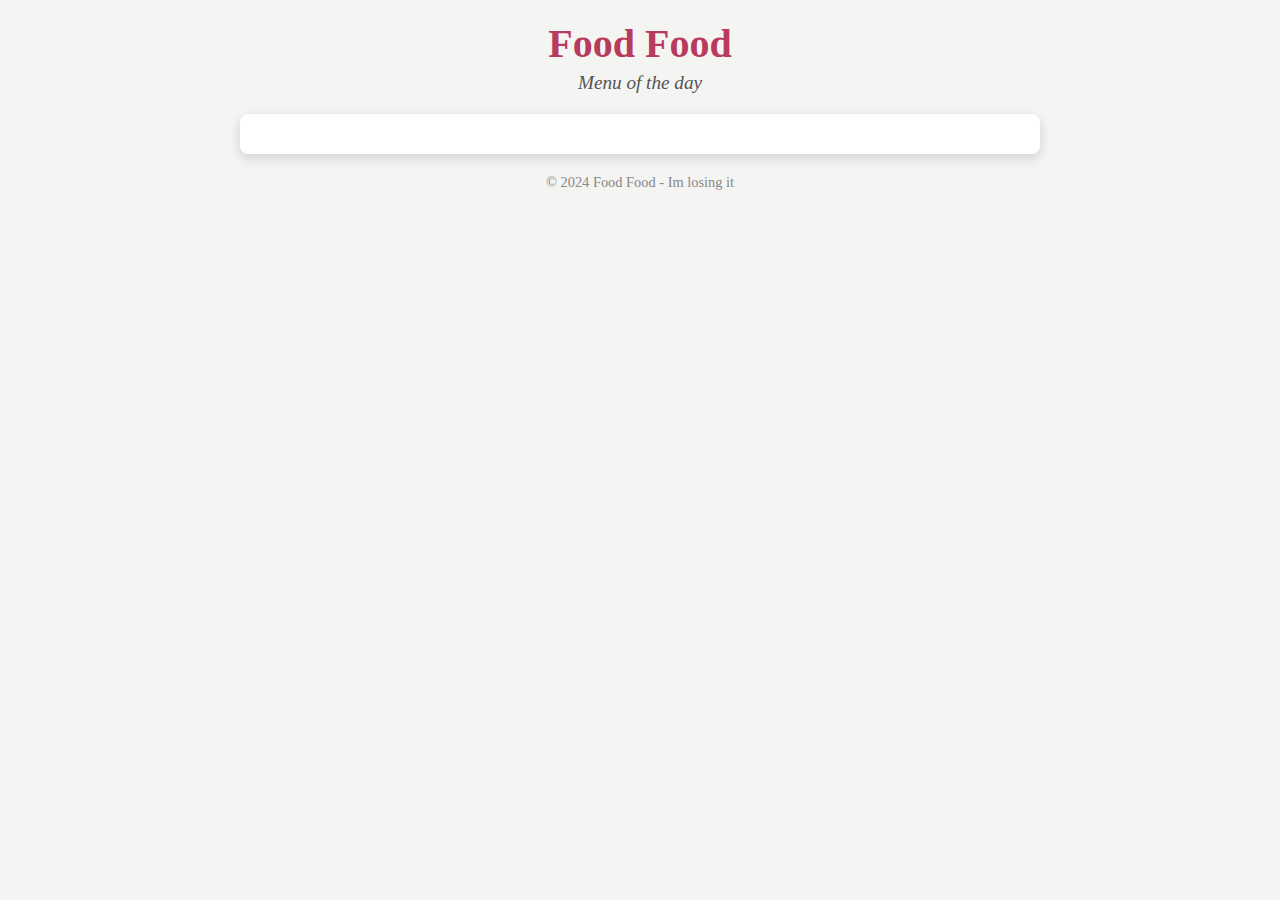
<file: menuthing/index.html>
<!DOCTYPE html>
<html lang="ca">
<head>
    <meta charset="UTF-8">
    <meta name="viewport" content="width=device-width, initial-scale=1.0">
    <title>Menu</title>
    <link rel="stylesheet" href="styles.css">
</head>
<body>
    <header class="menu-header">
        <h1>Food Food</h1>
        <p class="subtitle">Menu of the day</p>
    </header>
    <main id="menu-container">

    </main>
    <footer class="menu-footer">
        <p>&copy; 2024 Food Food - Im losing it</p>
    </footer>
    <script src="script.js"></script>
</body>
</html>
</file>
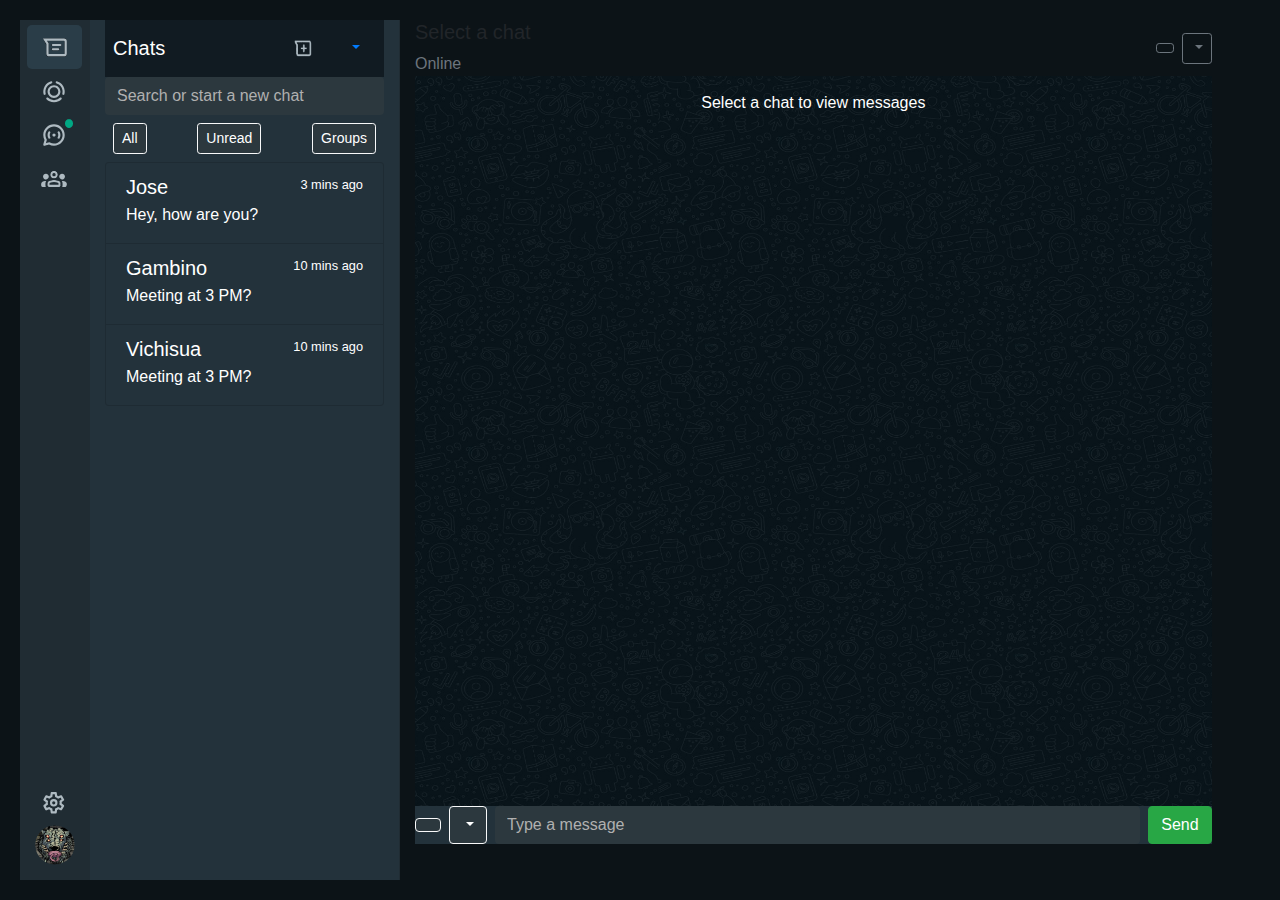
<file: im losing it/main.html>
<!DOCTYPE html>
<html lang="en">
<head>
    <meta charset="UTF-8">
    <meta name="viewport" content="width=device-width, initial-scale=1.0">
    <title>WhatsAppWeb</title>
    <link href="https://stackpath.bootstrapcdn.com/bootstrap/4.5.2/css/bootstrap.min.css" rel="stylesheet">
    <link rel="stylesheet" href="https://stackpath.bootstrapcdn.com/bootstrap/4.1.0/css/bootstrap.min.css" integrity="sha384-9gVQ4dYFwwWSjIDZnLEWnxCjeSWFphJiwGPXr1jddIhOegiu1FwO5qRGvFXOdJZ4" crossorigin="anonymous">
    <link rel="stylesheet" href="https://use.fontawesome.com/releases/v5.0.10/css/all.css" integrity="sha384-+d0P83n9kaQMCwj8F4RJB66tzIwOKmrdb46+porD/OvrJ+37WqIM7UoBtwHO6Nlg" crossorigin="anonymous">
    <link rel="stylesheet" type="text/css" href="style.css" />
</head>

<body>
  <div class="page-container">
    <div class="container-fluid">
      <div class="row">
        <div class="col-sm-1 chat-column">
          <div class="chat-column">
            <div class="mb-3">
              <button class="nav-button active-nav-button" id="chatsBtn"><img src="img/mensjes.png"></button>
              <button class="nav-button" id="statusesBtn"><img src="img/ns.png"></button>
              <button class="nav-button" id="channelsBtn"><img src="img/stat.png"></button>
              <button class="nav-button" id="communitiesBtn"><img src="img/com.png"></button>
            </div>
            <div class="foto-setting">
                <h5 class="mb-0">
                    <button class="nav-button" id="settingsBtn"><img src="img/settings.png" onclick="showProfileSettings()"></button>
                    <img src="img/file.jpg" class="foto" onclick="showProfileSettings()">
                </h5>
            </div>
          </div>
        </div>

        <div class="col-3 chat-list">
            <div class="chat-header1 d-flex justify-content-between align-items-center">
                <h6 class="mb-0 chats">Chats</h6>
                <div class="d-flex align-items-center ml-auto">
                    <button class="btn btn-sm" id="newChatBtn">
                        <img src="img/ng.png" alt="New Chat" style="width: 24px; height: 24px;">
                    </button>
                    <div class="nav-item dropdown ml-2">
                        <a class="nav-link dropdown-toggle" data-toggle="dropdown" href="#" role="button" aria-haspopup="true" aria-expanded="false"><i class="fas fa-ellipsis-v text-white"></i></a>
                        <div class="dropdown-menu dropdown-menu-right">
                            <a class="dropdown-item" href="#">New Group</a>
                            <a class="dropdown-item" href="#">Archived</a>
                            <a class="dropdown-item" href="#">Starred</a>
                            <a class="dropdown-item" href="#">Settings</a>
                            <a class="dropdown-item" href="#">Log Out</a>
                        </div>
                    </div>
                </div>
            </div>
            <div class="searchBox">
                <input type="text" class="form-control" placeholder="Search or start a new chat">
            </div>
            <div class="d-flex justify-content-between p-2 button-group">
                <button class="btn btn-sm btn-light" id="allBtn">All</button>
                <button class="btn btn-sm btn-light" id="unreadBtn">Unread</button>
                <button class="btn btn-sm btn-light" id="groupsBtn">Groups</button>
            </div>
            <div class="list-group" id="chatList">
                <a href="#" class="list-group-item list-group-item-action chat-item" data-chat="chat1">
                    <div class="d-flex w-100 justify-content-between">
                        <h5 class="mb-1">Jose</h5>
                        <small>3 mins ago</small>
                    </div>
                    <p class="mb-1">Hey, how are you?</p>
                </a>
                <a href="#" class="list-group-item list-group-item-action chat-item" data-chat="chat2">
                    <div class="d-flex w-100 justify-content-between">
                        <h5 class="mb-1">Gambino</h5>
                        <small>10 mins ago</small>
                    </div>
                    <p class="mb-1">Meeting at 3 PM?</p>
                </a>
                <a href="#" class="list-group-item list-group-item-action chat-item" data-chat="chat3">
                    <div class="d-flex w-100 justify-content-between">
                        <h5 class="mb-1">Vichisua</h5>
                        <small>10 mins ago</small>
                    </div>
                    <p class="mb-1">Meeting at 3 PM?</p>
                </a>
            </div>
        </div>

        <div class="col-8">
            <div class="chat-header d-flex justify-content-between align-items-center">
                <div>
                    <h5 id="chatName">Select a chat</h5>
                    <p class="mb-0 text-muted" id="chatStatus">Online</p>
                </div>
                <div class="d-flex align-items-center">
                    <button class="btn btn-outline-secondary btn-sm mr-2">
                        <i class="fas fa-search"></i>
                    </button>
                    <div class="dropdown">
                        <button class="btn btn-outline-secondary btn-sm dropdown-toggle" id="dropdownMenuButton" data-toggle="dropdown" aria-haspopup="true" aria-expanded="false">
                            <i class="fas fa-ellipsis-v"></i>
                        </button>
                        <div class="dropdown-menu dropdown-menu-right" aria-labelledby="dropdownMenuButton">
                            <a class="dropdown-item" href="#">Contact Info</a>
                            <a class="dropdown-item" href="#">Select Messages</a>
                            <a class="dropdown-item" href="#">Mute Notifications</a>
                            <a class="dropdown-item" href="#">Clear Chat</a>
                            <a class="dropdown-item" href="#">Delete Chat</a>
                        </div>
                    </div>
                </div>
            </div>

            <div class="chat-messages" id="chatMessages">
                <div class="text-center">
                    <p>Select a chat to view messages</p>
                </div>
            </div>

            <div class="chat-footer d-flex align-items-center">
                <button class="btn btn-light mr-2">
                    <i class="fas fa-smile"></i>
                </button>
                <div class="dropdown mr-2">
                    <button class="btn btn-light dropdown-toggle" id="attachDropdown" data-toggle="dropdown" aria-haspopup="true" aria-expanded="false">
                        <i class="fas fa-paperclip"></i>
                    </button>
                    <div class="dropdown-menu">
                        <a class="dropdown-item" href="#">Document</a>
                        <a class="dropdown-item" href="#">Photos</a>
                        <a class="dropdown-item" href="#">Camera</a>
                        <a class="dropdown-item" href="#">Contact</a>
                        <a class="dropdown-item" href="#">Survey</a>
                        <a class="dropdown-item" href="#">Sticker</a>
                    </div>
                </div>
                <input type="text" class="form-control" placeholder="Type a message">
                <button class="btn btn-success ml-2">Send</button>
            </div>
        </div>
      </div>
    </div>

    <div id="profile-settings" class="container-fluid">
      <div class="row justify-content-center">
        <h5 class="font-weight-bold mx-3">Profile</h5>
      </div>
      <div class="row justify-content-center">
        <div class="d-flex flex-row">
          <h5 class="font-weight-bold mx-3">Name</h5>
        </div>
        <input type="text" class="form-control p-2 mx-3" placeholder="Enter your name">
        <div class="d-flex flex-row">
          <h5 class="font-weight-bold mx-3">About</h5>
        </div>
        <input type="text" class="form-control p-2 mx-3" placeholder="Write something about yourself">
      </div>
    </div>
  </div>

  <script src="https://cdnjs.cloudflare.com/ajax/libs/jquery/3.5.1/jquery.min.js"></script>
  <script src="https://stackpath.bootstrapcdn.com/bootstrap/4.5.2/js/bootstrap.bundle.min.js"></script>
  <script>
    // Chat switching functionality
    const chatList = document.querySelectorAll('.chat-item');
    const chatMessagesDiv = document.getElementById('chatMessages');
    const chatName = document.getElementById('chatName');

    chatList.forEach(chat => {
      chat.addEventListener('click', function() {
        const chatId = this.getAttribute('data-chat');
        const chatText = this.querySelector('h5').textContent;
        loadChat(chatId, chatText);
      });
    });

    function loadChat(chatId, chatText) {
      chatName.textContent = chatText;

      let messages = '';
      if (chatId === 'chat1') {
        messages = 
          `<div class="message-container">
            <div class="message received">Hey, how are you?</div>
            <div class="message sent">I’m good, how about you?</div>
          </div>`;
      } else if (chatId === 'chat2') {
        messages = 
          `<div class="message-container">
            <div class="message received">Meeting at 3 PM?</div>
            <div class="message sent">Yes, see you there!</div>
          </div>`;
      } else if (chatId === 'chat3') {
        messages = 
          `<div class="message-container">
            <div class="message received">See you later</div>
            <div class="message sent">Sure thing!</div>
          </div>`;
      }

      chatMessagesDiv.innerHTML = messages;
    }

    // Profile settings functionality
    function showProfileSettings() {
      document.querySelector('.page-container').style.display = 'none';
      document.getElementById('profile-settings').style.display = 'block';
    }
  </script>
</body>
</html>
</file>
<file: im losing it/style.css>
body {
    background-color: #f0f2f5;
}
.page-container {
    padding: 20px;
    background-color: #0c1317;
}

.chat-column {
    background-color: #202c33;
    display: flex;
    flex-direction: column;
    max-width: 70px;
    height: calc(100vh - 40px); /* Adjusted height due to page padding */
}

.nav-button {
    margin-left: -8px;
    width: 100%;
    background: none;
    border: none;
    color: #007bff;
    border-radius: 5px;
    text-decoration: none;
}
.nav-button:hover {
    background-color: #2a3d48;
    width: 55px;
}
.active-nav-button {
    background-color: #2a3d48;
    font-weight: bold;
    width: 55px;
    margin-top: 5px;
}

.foto-setting {
    display: flex;
    flex-direction: column;
    justify-content: flex-end;
    flex-grow: 1;
    margin-bottom: 15px;
}

.foto {
    border-radius: 50%; /* Esto redondea los bordes en forma de círculo */
    width: 40px; /* Ajusta el tamaño según lo necesites */
    height: 40px; /* Asegúrate de que width y height sean iguales para mantener la forma circular */
    object-fit: cover; /* Esto asegura que la imagen se ajuste al contenedor sin distorsionarse */
}



.chat-list {
    height: calc(100vh - 40px); /* Adjusted height due to page padding */
    overflow-y: auto;
    background-color: #111b22;
    border-right: 1px solid #202c33;
}

.chat-messages {
    height: calc(100vh - 170px); /* Adjusted height due to page padding */
    overflow-y: auto;
    padding: 15px;
    background-color: #202c33;
}
.chat-message {
    background-color: #dcf8c6;
    padding: 10px 15px;
    border-radius: 10px;
    margin-bottom: 10px;
    max-width: 60%;
}
.chat-message.received {
    background-color: #005d4b;
    margin-left: auto;
}


/* HOLA HOLA    Esto es la zona del chat, la columna    HOLA HOLA */

.chat-header1 {
    display: flex;
    justify-content: space-between;
    align-items: center;
    padding: 0.5rem;
    background-color: #111b22;
    border-bottom: 1px solid #111b22;

}
.chats{
    color: #ffffff;
    font-size: 20px;
}
/*barra de desplazamiento*/
::-webkit-scrollbar {
    width: 9px;
}
::-webkit-scrollbar-track { /* Fondo */
    background: #111b22;
}
::-webkit-scrollbar-thumb {
    background-color: #263741;
    border-radius: 5px;
}
::-webkit-scrollbar-thumb:hover {
    background-color: #23323b;
}

#profile-settings {
    display: none; /* Initially hide profile settings */
}

/* Set background image for chat messages */
.chat-messages {
    height: calc(100vh - 170px); /* Adjusted height due to page padding */
    overflow-y: auto;
    padding: 15px;
    background-image: url('img/bg.jpg'); /* Set the background image */
    background-size: 310px 310px; /* Make the background smaller */
    background-repeat: repeat; /* Repeat the background pattern */
    background-position: center; /* Center the background image */
}

.message {
    padding: 10px;
    background-color: #23323b;
    margin-bottom: 10px;
    border-radius: 5px;
    max-width: 60%;
}

.message.sent {
    align-self: flex-end;
    background-color: #005d4b;
    
}

.message.received {
    align-self: flex-start;
    background-color: #23323b;
}

.message-container {
    display: flex;
    flex-direction: column;
    margin-bottom: 10px;
}

/* Custom Styles */
.chat-list, .searchBox, .chat-footer {
    background-color: #23323b;
    color: white; /* Change text color for better contrast */
}

.searchBox input, .chat-footer input {
    background-color: #2c383e; /* Slightly darker background for inputs */
    color: white; /* Text color for inputs */
    border: none; /* Remove border */
}

.searchBox input::placeholder, .chat-footer input::placeholder {
    color: #b0b0b0; /* Placeholder color */
}

.chat-list .list-group-item {
    background-color: #23323b; /* Chat list items background */
    color: white; /* Text color for chat items */
}

.chat-list .list-group-item:hover {
    background-color: #2c383e; /* Background color on hover */
}

.btn-light {
    background-color: #2c383e; /* Button background */
    color: white; /* Button text color */
}

.btn-light:hover {
    background-color: #2e3c42; /* Darker shade on hover */
}

/* Chat Messages */
.chat-messages {
    color: white; /* Text color for messages */
}

.message-container {
    margin: 10px 0;
}

.message {
    padding: 10px;
    border-radius: 5px;
    max-width: 70%; /* Limit the width of messages */
}

.sent {
    background-color: #4caf50; /* Green background for sent messages */
    color: white; /* White text for sent messages */
    margin-left: auto; /* Align sent messages to the right */
}

.received {
    background-color: #007bff; /* Blue background for received messages */
    color: white; /* White text for received messages */
}

        /* Custom Styles */
        .chat-list, .searchBox, .chat-footer {
            background-color: #23323b;
            color: white; /* Change text color for better contrast */
        }

        .searchBox input, .chat-footer input {
            background-color: #2c383e; /* Slightly darker background for inputs */
            color: white; /* Text color for inputs */
            border: none; /* Remove border */
        }

        .searchBox input::placeholder, .chat-footer input::placeholder {
            color: #b0b0b0; /* Placeholder color */
        }

        .chat-list .list-group-item {
            background-color: #23323b; /* Chat list items background */
            color: white; /* Text color for chat items */
        }

        .chat-list .list-group-item:hover {
            background-color: #2c383e; /* Background color on hover */
        }

        .btn-light {
            background-color: #2c383e; /* Button background */
            color: white; /* Button text color */
        }

        .btn-light:hover {
            background-color: #2e3c42; /* Darker shade on hover */
        }

        /* Chat Messages */
        .chat-messages {
            color: white; /* Text color for messages */
        }

        .message-container {
            margin: 10px 0;
        }

        .message {
            padding: 10px;
            border-radius: 5px;
            max-width: 70%; /* Limit the width of messages */
        }

        .sent {
            background-color: #4caf50; /* Green background for sent messages */
            color: white; /* White text for sent messages */
            margin-left: auto; /* Align sent messages to the right */
        }

        .received {
            background-color: #007bff; /* Blue background for received messages */
            color: white; /* White text for received messages */
        }

        /* Custom Styles */
        .chat-list, .searchBox, .chat-footer {
            background-color: #23323b;
            color: white; /* Change text color for better contrast */
        }

        .searchBox input, .chat-footer input {
            background-color: #2c383e; /* Slightly darker background for inputs */
            color: white; /* Text color for inputs */
            border: none; /* Remove border */
        }

        .searchBox input::placeholder, .chat-footer input::placeholder {
            color: #b0b0b0; /* Placeholder color */
        }

        .chat-list .list-group-item {
            background-color: #23323b; /* Chat list items background */
            color: white; /* Text color for chat items */
        }

        .chat-list .list-group-item:hover {
            background-color: #2c383e; /* Background color on hover */
        }

        .btn-light {
            background-color: #2c383e; /* Button background */
            color: white; /* Button text color */
        }

        .btn-light:hover {
            background-color: #2e3c42; /* Darker shade on hover */
        }

        .button-group {
            display: flex;
            justify-content: flex-start; /* Align buttons to the left */
        }
</file>
<file: menuthing/styles.css>
/* Base Reset and Global Styles */
* {
    margin: 0;
    padding: 0;
    box-sizing: border-box;
}

body {
    font-family: 'Georgia', serif;
    color: #333;
    background-color: #f4f4f2;
    padding: 20px;
    display: flex;
    flex-direction: column;
    align-items: center;
}

/* Header Style */
.menu-header {
    text-align: center;
    margin-bottom: 20px;
}

.menu-header h1 {
    font-size: 2.5em;
    color: #b83b5e;
}

.menu-header .subtitle {
    font-size: 1.2em;
    color: #555;
    font-style: italic;
    margin-top: 5px;
}

/* Menu Container Style */
#menu-container {
    width: 100%;
    max-width: 800px;
    background-color: #ffffff;
    padding: 20px;
    border-radius: 8px;
    box-shadow: 0 4px 12px rgba(0, 0, 0, 0.15);
}

/* Group (GRUP) Style */
.GRUP {
    margin-bottom: 30px;
    border-bottom: 2px solid #f4c4a3;
    padding-bottom: 10px;
}

.GRUP .NOM {
    font-size: 1.8em;
    font-weight: bold;
    color: #6a0572;
    margin-bottom: 15px;
}

/* Special Banner Style */
.special-banner {
    background-color: #ffd700;
    color: #333;
    padding: 5px 10px;
    font-weight: bold;
    margin-top: 10px;
    display: inline-block;
    border-radius: 4px;
}

/* Plate (PLAT) Style */
.PLAT {
    padding: 10px 0;
    display: flex;
    flex-direction: column;
    border-bottom: 1px dashed #ddd;
    margin-bottom: 15px;
    position: relative;
}

.PLAT .NOM {
    font-weight: bold;
    font-size: 1.2em;
    color: #333;
}

.PLAT .DESCRIPCIO {
    font-size: 0.95em;
    color: #666;
    margin-top: 5px;
}

/* Dish Price and Availability */
.PLAT .PREU {
    font-weight: bold;
    color: #b83b5e;
    font-size: 1em;
    margin-top: 8px;
    align-self: flex-end;
}

.PLAT .availability {
    font-size: 0.85em;
    color: #4caf50;
    font-weight: bold;
}

.PLAT.unavailable .availability {
    color: #e57373;
}

/* Menu Image Style */
.menu-image {
    width: 100%;
    max-width: 150px;
    height: auto;
    border-radius: 5px;
    margin-top: 10px;
}

/* Footer Style */
.menu-footer {
    text-align: center;
    margin-top: 20px;
    font-size: 0.9em;
    color: #888;
}

.menu-image {
    width: 100%;
    max-width: 150px;
    height: auto;
    border-radius: 5px;
    margin-top: 10px;
}

.menu-container {
    display: flex;
    flex-wrap: wrap;
    gap: 20px;
}

.menu-item {
    position: relative;
    width: 250px;
    height: 300px;
    background-size: cover;
    background-position: center;
    border-radius: 10px;
    overflow: hidden;
    color: #ffffff;
    display: flex;
    align-items: flex-end;
    text-align: center;
}

.menu-item .content {
    z-index: 2;
    padding: 15px;
    background-color: rgba(0, 0, 0, 0.6);
    width: 100%;
}

.menu-item .overlay {
    position: absolute;
    top: 0;
    left: 0;
    width: 100%;
    height: 100%;
    background-color: rgba(0, 0, 0, 0.4);
}
</file>
